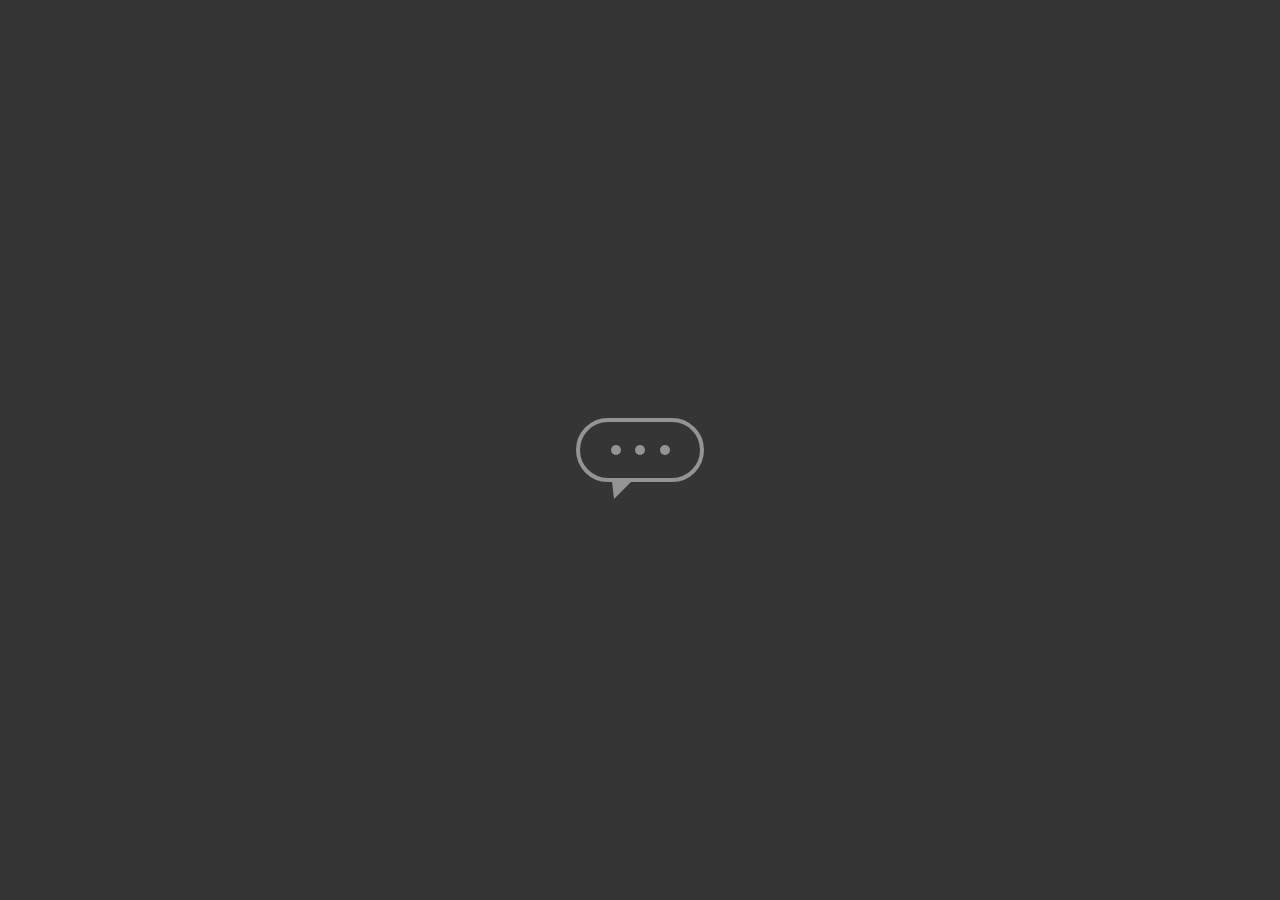
<file: estudo de transição e animação/Key frames_2/index.html>
<!DOCTYPE html>
<html lang="en">
<head>
    <meta charset="UTF-8">
    <meta name="viewport" content="width=devide-width, initial-scale=1.0">
    <link rel="stylesheet" href="style.css">
    <title>document</title>
</head>
<body>
    <main class="wrapper">
        <div class="chatbot">
            <div class="chatbot__loading"></div>
            <div class="chatbot__loading"></div>
            <div class="chatbot__loading"></div>
        </div>
    </main>
</body>
</html>
</file>
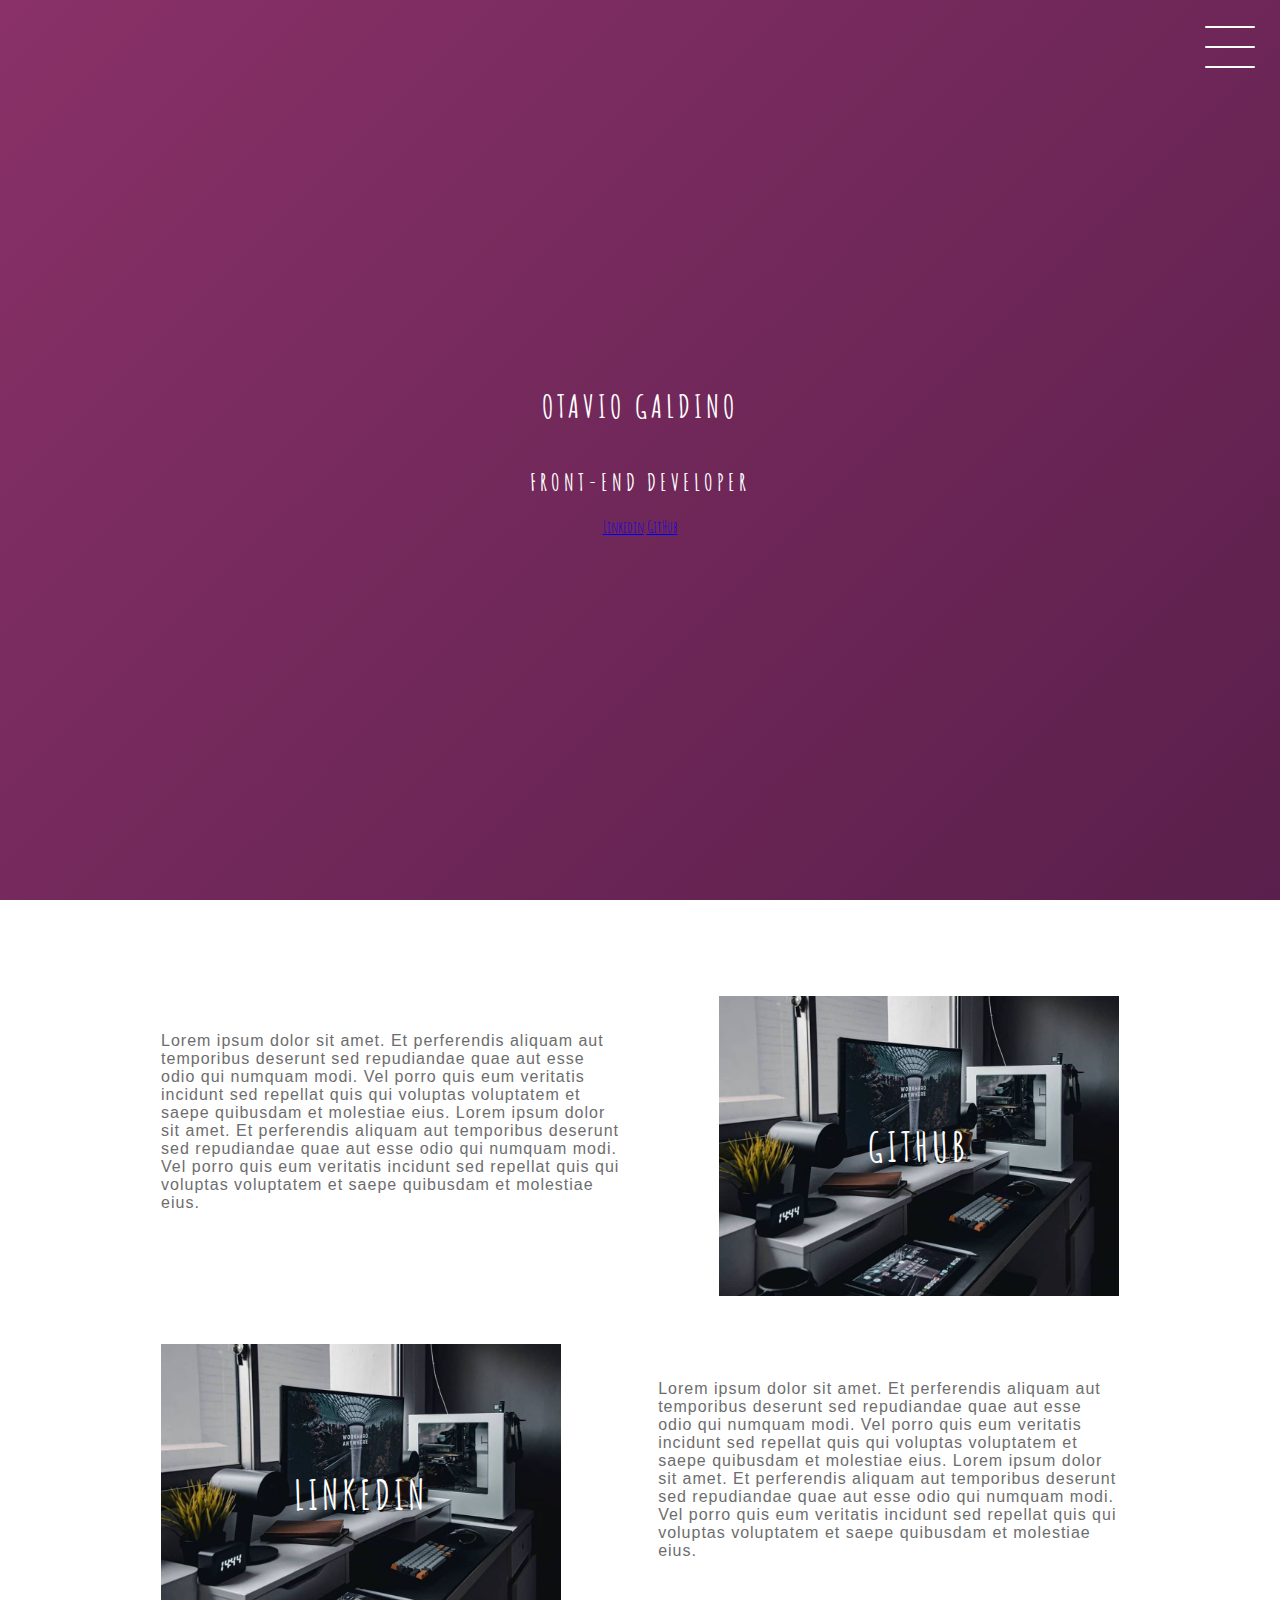
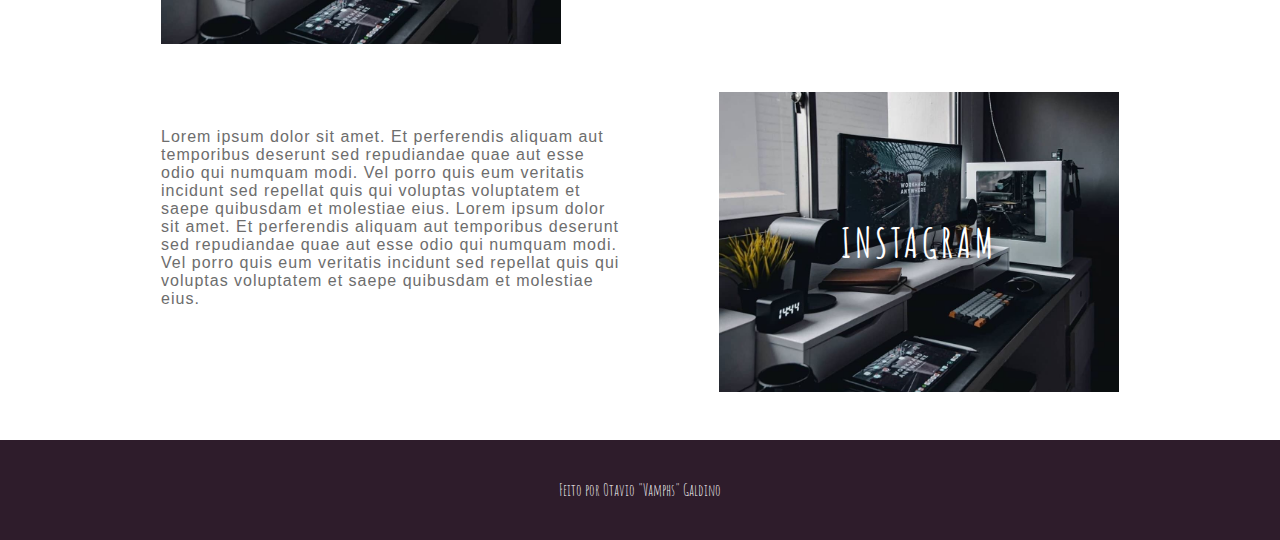
<file: estudo de transição e animação/Projeto Final/index.html>
<!DOCTYPE html>
<html lang="en">
<head>
    <meta charset="UTF-8">
    <meta name="viewport" content="width=devide-width, initial-scale=1.0">
    <link rel="stylesheet" href="style.css">
    <title>document</title>
</head>
<body>
    <header class="header-wrapper">
        <div class="header">
            <div class="checkbox-container">
                <div class="checkbox-wrapper">
                    <input type="checkbox" id="toggle">
                    <label class="checkbox" for="toggle">
                        <div class="trace"></div>
                        <div class="trace"></div>
                        <div class="trace"></div>
                    </label>
                    <div class="menu"></div>
                    <nav class="menu-itens">
                        <ul>
                            <li>
                                <a href="#">Home</a>
                            </li>
                            <li>
                                <a href="#">Sobre</a>
                            </li>
                            <li>
                                <a href="#">Projetos</a>
                            </li>
                        </ul>
                    </nav>
                </div>
            </div>
        </div>
        <h1>Otavio Galdino</h1>
        <h2>Front-end Developer</h2>
        <div class="Social-media">
            <a href="#">Linkedin</a>
            <a href="#">GitHub</a>
        </div>
    </header>
    <main  class="container">
        <div class="card-container">
            <div class="card-text">
                Lorem ipsum dolor sit amet. Et perferendis aliquam aut temporibus deserunt sed repudiandae quae aut esse odio qui numquam modi. Vel porro quis eum veritatis incidunt sed repellat quis qui voluptas voluptatem et saepe quibusdam et molestiae eius.
                Lorem ipsum dolor sit amet. Et perferendis aliquam aut temporibus deserunt sed repudiandae quae aut esse odio qui numquam modi. Vel porro quis eum veritatis incidunt sed repellat quis qui voluptas voluptatem et saepe quibusdam et molestiae eius.
            </div> 
            <div class="card">
                <div class="card-wrapper">
                    <h2>GitHub</h2>
                    <p>Veja meus projetos</p>
                </div>
            </div>  
        </div>
        <div class="card-container">
            <div class="card">
                <div class="card-wrapper">
                    <h2>Linkedin</h2>
                    <p>Acompanhe minha carreira!</p>
                </div>
            </div>  
            <div class="card-text">
                Lorem ipsum dolor sit amet. Et perferendis aliquam aut temporibus deserunt sed repudiandae quae aut esse odio qui numquam modi. Vel porro quis eum veritatis incidunt sed repellat quis qui voluptas voluptatem et saepe quibusdam et molestiae eius.
                Lorem ipsum dolor sit amet. Et perferendis aliquam aut temporibus deserunt sed repudiandae quae aut esse odio qui numquam modi. Vel porro quis eum veritatis incidunt sed repellat quis qui voluptas voluptatem et saepe quibusdam et molestiae eius.
            </div> 
        </div>
        <div class="card-container">
            <div class="card-text">
                Lorem ipsum dolor sit amet. Et perferendis aliquam aut temporibus deserunt sed repudiandae quae aut esse odio qui numquam modi. Vel porro quis eum veritatis incidunt sed repellat quis qui voluptas voluptatem et saepe quibusdam et molestiae eius.
                Lorem ipsum dolor sit amet. Et perferendis aliquam aut temporibus deserunt sed repudiandae quae aut esse odio qui numquam modi. Vel porro quis eum veritatis incidunt sed repellat quis qui voluptas voluptatem et saepe quibusdam et molestiae eius.
            </div> 
            <div class="card">
                <div class="card-wrapper">
                    <h2>Instagram</h2>
                    <p>Ou mais do meu dia-a-dia :)</p>
                </div>
            </div>  
        </div>
    </main>
    <footer class="footer">
        Feito por Otavio "Vamphs" Galdino
    </footer>
</body>
</html>
</file>
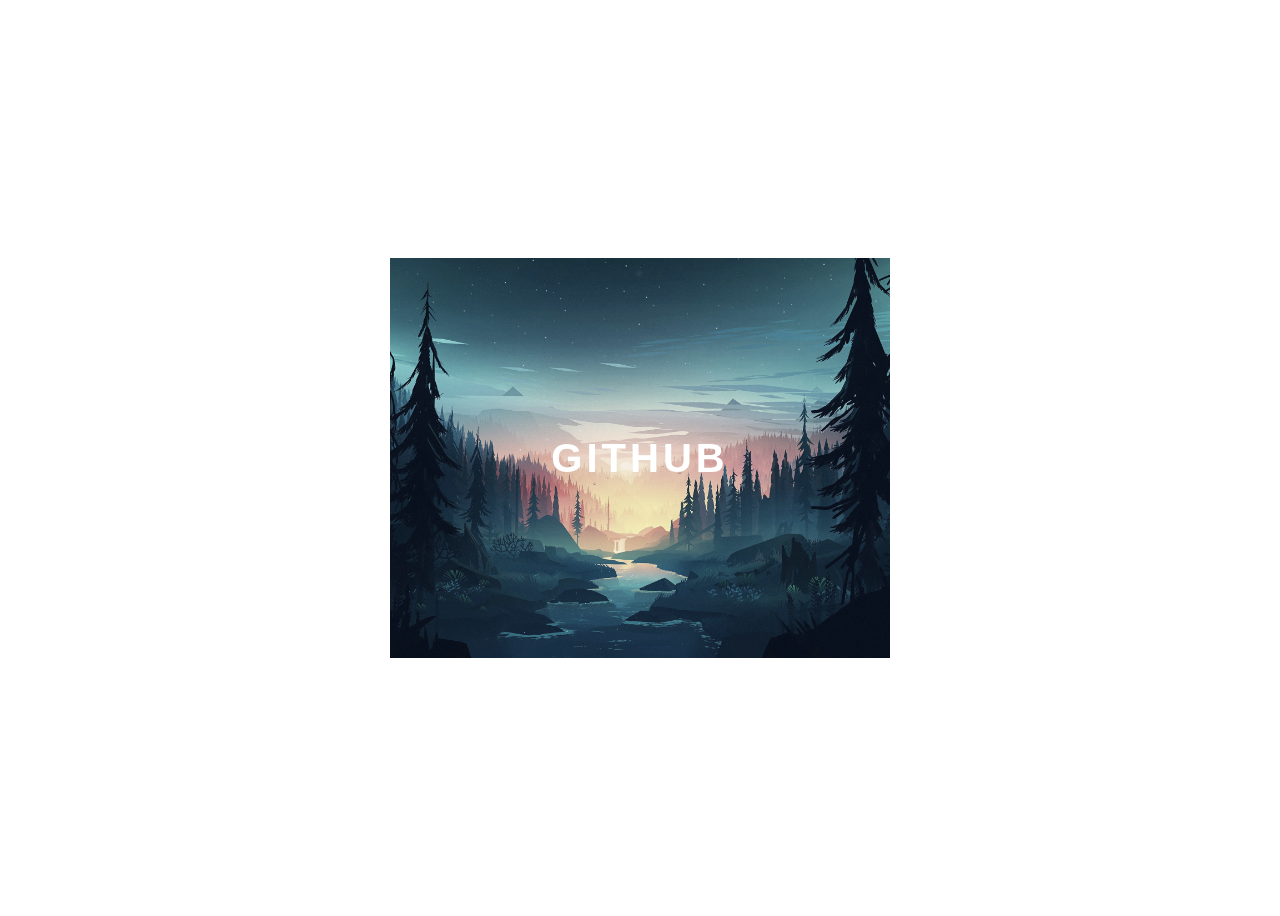
<file: estudo de transição e animação/Animacao_1/Projeto html.html>
<!DOCTYPE html>
<html lang="en">
    <head>
        <meta charset="UTF-8">
        <meta name="viewport" content="width=devide-width, initial-scale.0">
        <link rel="stylesheet" href="style.css">
        <title>document</title>
    </head>
    <body>
        <div class="container">
            <div class="card">
                <div class="card-wrapper">
                   <h2>Github</h2> 
                   <p>Veja meus projetos!</p>
                </div>
            </div>
        </div>
    </body>
</html>
</file>
<file: estudo de transição e animação/Key frames_2/style.css>
body {
    margin: 0;
    padding: 0;
    font-family: sans-serif;
}

.wrapper {
    height: 100vh;
    width: 100vw;
    background-color: rgb(53, 53, 53);
    display: flex;
    justify-content: center;
    align-items: center;
}

.chatbot {
    height: 4rem;
    width: 8rem;
    border-radius: 36px;
    border: 4px solid #949494;
    padding: 0 1rem;
    box-sizing: border-box;
    display: flex;
    justify-content: space-evenly;
    align-items: center;
    position: relative;
    transform: translateY(0);
    animation: chatTranslate 2s ease-in-out infinite;
}

.chatbot::before {
    content: '';
    width: 0;
    height: 0;
    position: absolute;
    bottom: -1.3rem;
    left: 2rem;
    border-left: 2px solid transparent;
    border-right: 17px solid transparent;
    border-top: 17px solid #949494;
}

.chatbot__loading {
    height: 10px;
    width: 10px;
    border-radius: 50%;
    background-color: #949494;
    transform: scale(1);
}

.chatbot__loading:nth-child(1) {
    animation: Pulse 1.5s ease-in-out infinite;
}

.chatbot__loading:nth-child(2) {
    animation: Pulse 1.5s ease-in-out infinite;
    animation-delay: 0.2s;
}

.chatbot__loading:nth-child(3) {
    animation: Pulse 1.5s ease-in-out infinite;
    animation-delay: 0.4s;
}

@keyframes Pulse {
    0% {
        transform: scale(1);
    }
    50%{
        transform: scale(1.5);
    }
    100%{
        transform: scale(1);
    }
}
@keyframes chatTranslate {
    0%{
        transform: translateY(0);
    }
    50%{
        transform: translateY(15px);
    }
    100%{
        transform: translateY(0);
    }
}
</file>
<file: estudo de transição e animação/Projeto Final/style.css>
@import url('https://fonts.googleapis.com/css2?family=Amatic+SC&display=swap');

body {
    margin: 0;
    padding: 0;
    color: #ffffff;
    font-family: 'amatic sc', sans-serif;
}

/*   */

.header-wrapper {
    height: 100vh;
    width: 100%;
    background: linear-gradient(-45deg, #050404, #2e1c2b, #4A1942, #893168);
    background-size: 400% 400%;
    display: flex;
    flex-direction: column;
    align-items: center;
    justify-content: center;
    position: relative;
    animation: backgroundTransition 8s ease-in-out infinite;
}

h1 {
    text-transform: uppercase;
    letter-spacing: 4px;
}

h2 {
    text-transform: uppercase;
    letter-spacing: 4px;
}

.social-media {
    margin-top: 1rem;
    display: flex;
}

.social-media a {
    text-decoration: none;
    color: #ffffff;
    font-size: 24px;
    padding: 1rem 4rem;
    border: 1px solid #ffffff;
    min-width: 4rem;
    display: flex;
    justify-content: center;
    align-items: center;
    transition: .5s cubic-bezier(0.55, 0.025, 0.675, 0.97);
}

a:hover {
    color: #2e1c2b;
    background-color: #ffffff;
}

@keyframes backgroundTransition {
    0% {
        background-position: 0% 80%;    
    }
    50% {
        background-position: 80% 100%;
    }
    100% {
        background-position: 0% 90%;
    }
}

/* menu hamburguer */

.checkbox-container {
    display:flex;
    justify-content: center;
    align-items: center;
}

.checkbox {
    height: 100px;
    width: 100px;
    position: absolute;
    top: 0;
    right: 0;
    display: flex;
    justify-content: center;
    cursor: pointer;
    z-index: 9999;
    transition: 400ms ease-in-out 0s;
}

.checkbox .trace {
    width: 50px;
    height: 2px;
    background-color: #ffffff;
    position: absolute;
    border-radius: 4px;
    transition: 0.5s ease-in-out;
}

.checkbox .trace:nth-child(1) {
    top: 26px;
    transform: rotate(0);
}

.checkbox .trace:nth-child(2) {
    top: 46px;
    transform: rotate(0);
}

.checkbox .trace:nth-child(3) {
    top: 66px;
    transform: rotate(0);
}

#toggle {
    display: none;
}

/* menu */

.menu {
    position: absolute;
    top: 28px;
    right: 30px;
    background: transparent;
    height: 40px;
    width: 40px;
    border-radius: 50%;
    box-shadow: 0px 0px 0px 0px #ffffff;
    z-index: -1;
    transition: 400ms ease-in-out 0s;
}

.menu-itens {
    position: fixed;
    top: 0;
    left: 0;
    width: 100%;
    height: 100vh;
    display: flex;
    justify-content: center;
    align-items: center;
    z-index: 2;
    opacity: 0;
    visibility: hidden;
    transition: 400ms ease-in-out 0s;
}

.menu-itens ul {
    list-style-type: none;
}

.menu-itens ul li a {
    margin: 10px 0;
    color: #2E1C2B;
    text-decoration: none;
    text-transform: uppercase;
    letter-spacing: 4px;
    font-size: 40px;
}

/* animação do menu */

#toggle:checked + .checkbox .trace:nth-child(1){
    transform: rotate(45deg);
    background-color: #2E1C2B;
    top: 48px;
}

#toggle:checked + .checkbox .trace:nth-child(2){
    transform: translateX(-100px);
    width: 30px;
    visibility: hidden;
    opacity: 0;
}

#toggle:checked + .checkbox .trace:nth-child(3){
    transform: rotate(-45deg);
    background-color: #2E1C2B;
    top: 48px;
}

#toggle:checked + .checkbox {
    background-color: white;
}

#toggle:checked ~ .menu {
    box-shadow: 0px 0px 0px 100vmax white;
    z-index: 1;
}

#toggle:checked ~ .menu-itens {
    visibility: visible;
    opacity: 1;
} 

/* cards*/

.container {
    width: 100%;
    height: auto;
    display: flex;
    flex-direction: column;
    justify-content: space-evenly;
    align-items: center;
    margin: 3rem 0;
}

.card-container {
    display: flex;
    align-items: center;
    justify-content: space-evenly;
    width: 90%;
}

.card {
    height: 300px;
    width: 400px;
    margin: 3rem 0 0;
    background-image: url(dev-room.jpg);
    background-position: center;
    background-repeat: no-repeat;
    background-size: cover;
    display: flex;
    justify-content: center;
    align-items: center;
    filter: grayscale(0,5);
    color: #ffffff;
    cursor: pointer;
    transition: 0,3s;
}

.card-text  {
    width: 40%;
    font-family: sans-serif;
    letter-spacing: 1px;
    color: rgb(109, 109, 109);
}

.card-wrapper {
    text-align: center;
    display: flex;
    flex-direction: column;
    justify-content: center;
    align-items: center;
    position: relative;
}

.card-wrapper::before {
    content: '';
    position: absolute;
    height: 100px;
    width: 100px;
    display: block;
    border: 1px solid #ffffff;
    opacity: 0;
    transition: 0.3s;
}

.card-wrapper h2 {
    font-size: 40px;
    text-transform: uppercase;
    letter-spacing: 4px;
    margin: 0;
    transition: 0.3s;
}

.card-wrapper p {
    font-size: 0;
    visibility: hidden;
    opacity: 0;
    font-weight: bold;
    text-transform: uppercase;
    transition: 0.3s;
}

.card:hover > .card-wrapper::before {
    height: 250px;
    width: 350px;
    opacity: 1;
}

.card:hover > .card-wrapper p {
   font-size: 14px;
   opacity: 1;
   visibility: visible;
}

/* FOOTER */

.footer {
    height: 100px;
    width: 100%;
    display: flex;
    justify-content: center;
    align-items: center;
    background-color: #2E1C2B;
}

/* responsvo */

@media(max-width: 800px) {
    .social-media {
        display: flex;
        flex-direction: column;
    }

    .container {
        margin-top: 0;
    }

    .card-container {
        flex-direction: column;
    }

    .container .card-container:nth-child(1),
    .container .card-container:nth-child(3) {
        flex-direction: column-reverse;
    }
    
    .card {
        height: 250px;
        width: 250px;
    }

    .card-text {
        width: 90%;
        margin-top: 2rem;
        text-align: center;
    }

    .card:hover > .card-wrapper::before {
        height: 190px;
        width: 190px;
    }
}
</file>
<file: estudo de transição e animação/Animacao_1/style.css>
body{
    font-family: sans-serif;
}

.container{
    width: 100%;
    height: 100vh;
    display: flex;
    justify-content: center;
    align-items: center;
}

.card{
    height: 400px;
    width: 500px;
    background-image: url('./flames.jpg');
    background-position: center;
    background-repeat: no-repeat;
    background-size: cover;
    display: flex;
    justify-content: center;
    align-items: center;
    filter: grayscale(0.5);
    color: white;
    cursor: pointer;
    transition: 0.3s;
}

.card-wrapper{
    text-align: center;
    display: flex;
    flex-direction: column;
    justify-content: center;
    align-items: center;
    position: relative;
}

.card-wrapper::before{
    content:'';
    position: absolute;
    height: 100px;
    width: 100px;
    display: block;
    border: 1px solid white;
    opacity: 0;
    transition: 0.3s;
}

.card-wrapper h2{
    font-size: 40px;
    text-transform: uppercase;
    letter-spacing: 4px;
    margin: 0;
    transition: 0.3s;
}

.card-wrapper p{
    font-size: 0px;
    visibility: hidden;
    opacity: 0;
    font-weight: bold;
    text-transform: uppercase;
    transition: 0.3s;
}

.card:hover{
    filter: unset;
}

.card:hover > .card-wrapper::before{
    height: 300px;
    width: 400px;
    opacity: 1;
}

.card:hover> .card-wrapper p{
    opacity: 1;
    visibility: visible;
    font-size: 14px;
}
</file>
